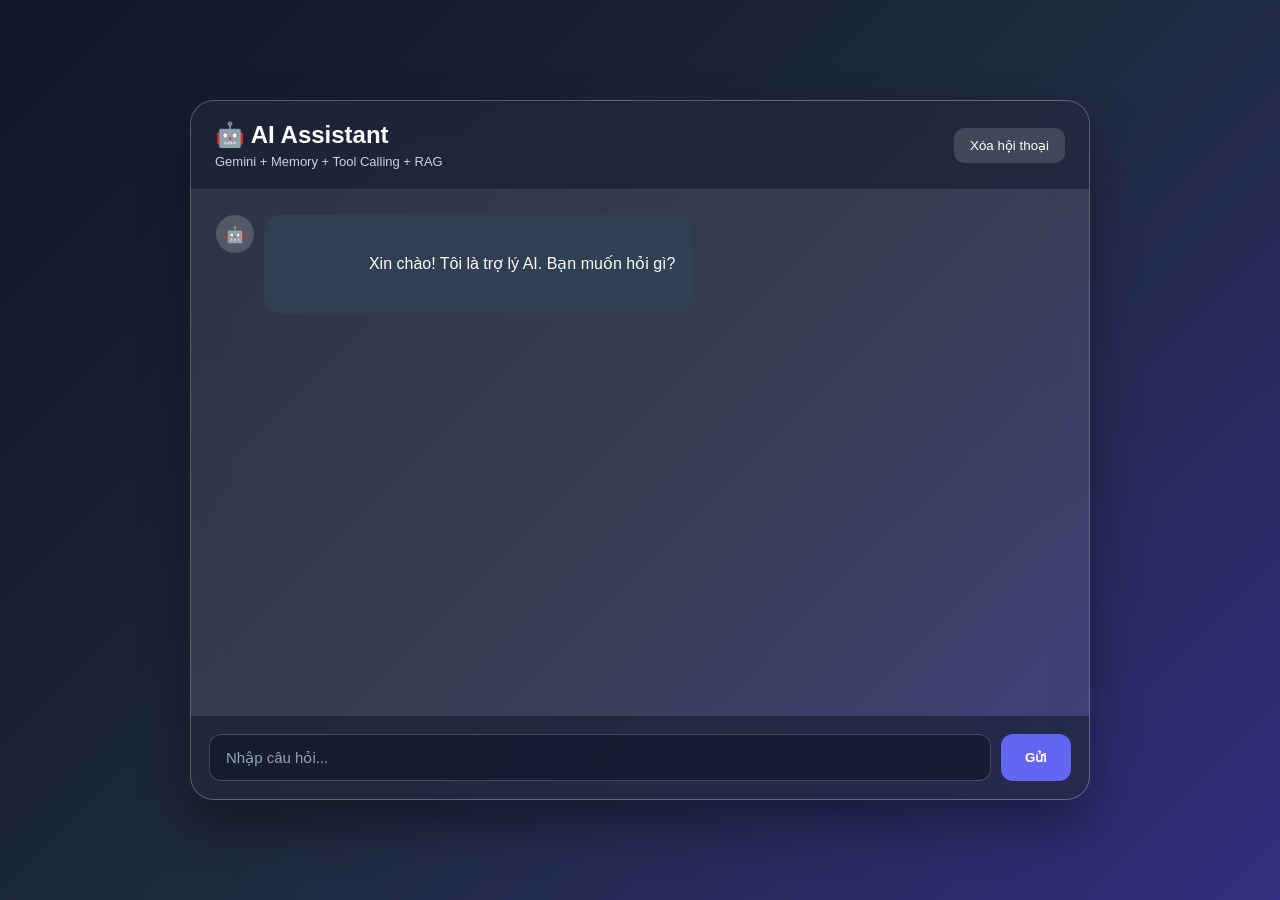
<file: frontend/index.html>
<!DOCTYPE html>
<html lang="vi">
<head>
    <meta charset="UTF-8">
    <meta name="viewport" content="width=device-width, initial-scale=1.0">
    <title>AI Assistant</title>

    <link rel="stylesheet" href="style.css">
</head>

<body>

<div class="app-container">

    <div class="chat-card">

        <div class="chat-header">
            <div>
                <h2>🤖 AI Assistant</h2>
                <p>Gemini + Memory + Tool Calling + RAG</p>
            </div>

            <button id="clearBtn">
                Xóa hội thoại
            </button>
        </div>


        <div class="chat-body" id="chatBody">

            <div class="message assistant">
                <div class="avatar">🤖</div>

                <div class="message-content">
                    Xin chào! Tôi là trợ lý AI. Bạn muốn hỏi gì?
                </div>
            </div>

        </div>


        <div class="chat-footer">

            <input
                type="text"
                id="messageInput"
                placeholder="Nhập câu hỏi..."
                autocomplete="off"
            >

            <button id="sendBtn">
                Gửi
            </button>

        </div>

    </div>

</div>

<script src="app.js"></script>

</body>
</html>
</file>
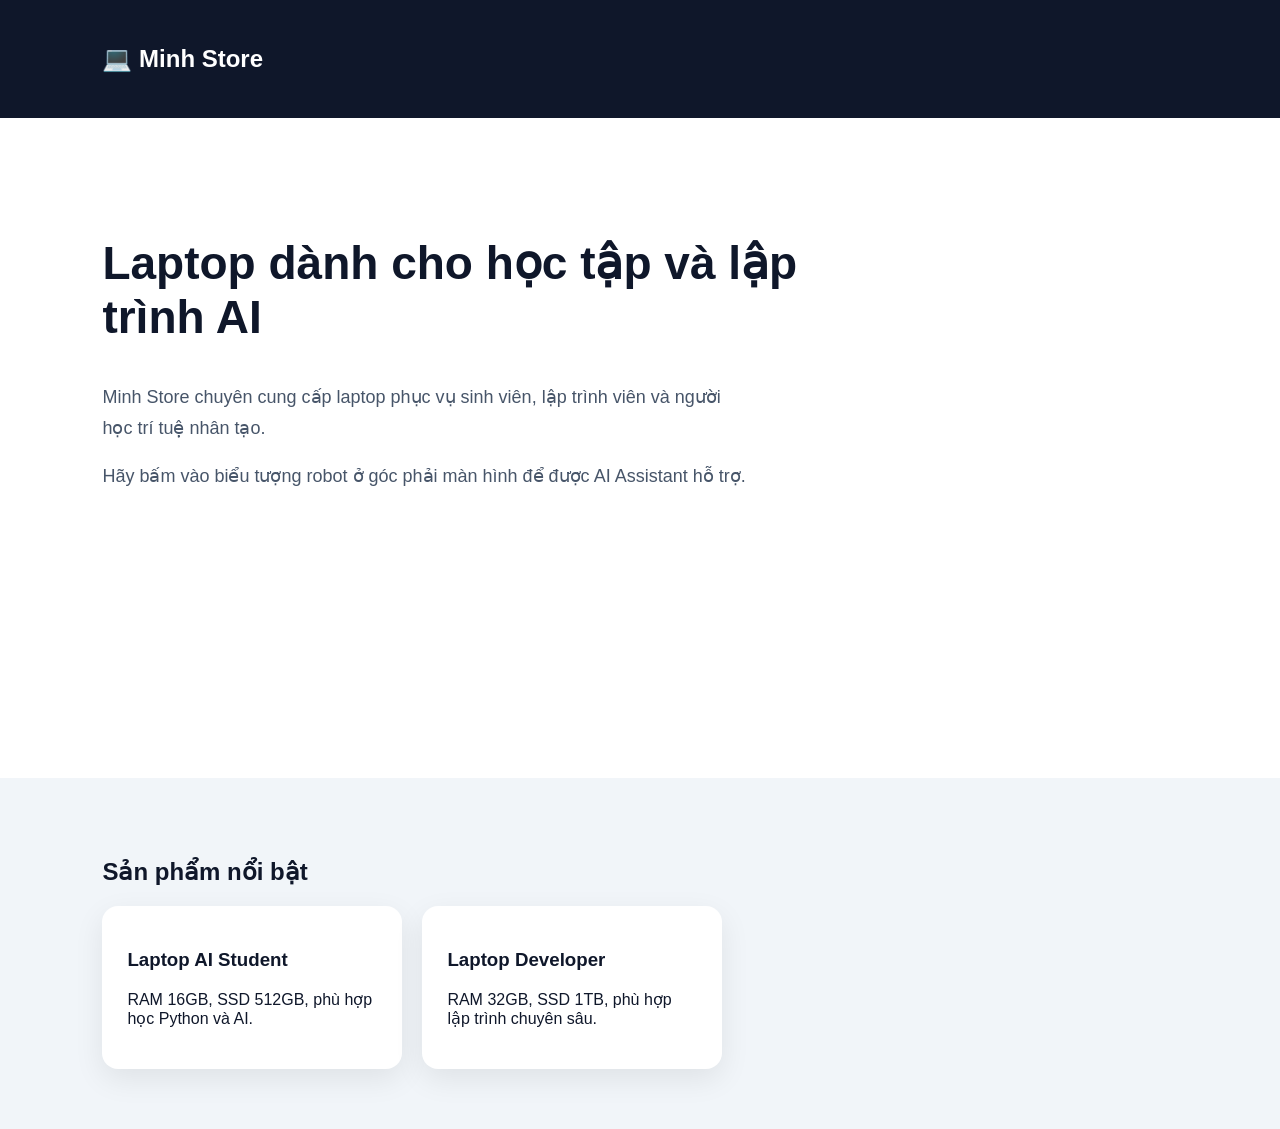
<file: embed-widget/demo_embed.html>
<!DOCTYPE html>

<html lang="vi">

<head>

    <meta charset="UTF-8">

    <meta
        name="viewport"
        content="width=device-width, initial-scale=1.0"
    >

    <title>Cửa hàng Laptop Minh Store</title>

    <style>

        body {
            margin: 0;

            font-family:
                Arial,
                Helvetica,
                sans-serif;

            background: #f1f5f9;

            color: #0f172a;
        }


        header {
            background: #0f172a;

            color: white;

            padding: 25px 8%;
        }


        .hero {
            min-height: 500px;

            padding: 80px 8%;

            background: white;
        }


        .hero h1 {
            font-size: 46px;

            max-width: 700px;
        }


        .hero p {
            font-size: 18px;

            max-width: 650px;

            line-height: 1.7;

            color: #475569;
        }


        .products {
            padding: 60px 8%;
        }


        .cards {
            display: flex;

            gap: 20px;

            flex-wrap: wrap;
        }


        .card {
            width: 250px;

            padding: 25px;

            border-radius: 16px;

            background: white;

            box-shadow:
                0 10px 30px
                rgba(0, 0, 0, 0.08);
        }

    </style>

</head>


<body>


<header>

    <h2>💻 Minh Store</h2>

</header>


<section class="hero">

    <h1>
        Laptop dành cho học tập và lập trình AI
    </h1>


    <p>
        Minh Store chuyên cung cấp laptop
        phục vụ sinh viên, lập trình viên
        và người học trí tuệ nhân tạo.
    </p>


    <p>
        Hãy bấm vào biểu tượng robot
        ở góc phải màn hình để được
        AI Assistant hỗ trợ.
    </p>

</section>


<section class="products">

    <h2>Sản phẩm nổi bật</h2>


    <div class="cards">

        <div class="card">
            <h3>Laptop AI Student</h3>

            <p>
                RAM 16GB, SSD 512GB,
                phù hợp học Python và AI.
            </p>
        </div>


        <div class="card">
            <h3>Laptop Developer</h3>

            <p>
                RAM 32GB, SSD 1TB,
                phù hợp lập trình chuyên sâu.
            </p>
        </div>

    </div>

</section>


<!-- NHÚNG AI ASSISTANT -->

<script src=" http://127.0.0.1:5000"></script>

</body>

</html>
</file>
<file: frontend/style.css>
* {
    margin: 0;
    padding: 0;
    box-sizing: border-box;
}

body {
    font-family: Arial, Helvetica, sans-serif;

    min-height: 100vh;

    display: flex;
    justify-content: center;
    align-items: center;

    background:
        linear-gradient(
            135deg,
            #0f172a,
            #1e293b,
            #312e81
        );

    padding: 20px;
}


.app-container {
    width: 100%;
    max-width: 900px;
}


.chat-card {
    width: 100%;
    height: 700px;

    display: flex;
    flex-direction: column;

    background: rgba(255, 255, 255, 0.10);

    backdrop-filter: blur(18px);

    border: 1px solid rgba(255, 255, 255, 0.20);

    border-radius: 24px;

    overflow: hidden;

    box-shadow:
        0 25px 50px rgba(0, 0, 0, 0.35);
}


.chat-header {
    display: flex;
    justify-content: space-between;
    align-items: center;

    padding: 20px 24px;

    background: rgba(15, 23, 42, 0.55);

    border-bottom:
        1px solid rgba(255, 255, 255, 0.12);
}


.chat-header h2 {
    color: white;

    margin-bottom: 5px;
}


.chat-header p {
    color: #cbd5e1;

    font-size: 13px;
}


#clearBtn {
    border: none;

    padding: 10px 16px;

    border-radius: 10px;

    background: rgba(255, 255, 255, 0.15);

    color: white;

    cursor: pointer;
}


#clearBtn:hover {
    background: rgba(255, 255, 255, 0.25);
}


.chat-body {
    flex: 1;

    overflow-y: auto;

    padding: 25px;

    display: flex;
    flex-direction: column;

    gap: 18px;
}


.message {
    display: flex;

    gap: 10px;

    max-width: 80%;
}


.message.user {
    align-self: flex-end;

    flex-direction: row-reverse;
}


.avatar {
    width: 38px;
    height: 38px;

    min-width: 38px;

    display: flex;
    justify-content: center;
    align-items: center;

    background: rgba(255, 255, 255, 0.18);

    border-radius: 50%;
}


.message-content {
    padding: 13px 16px;

    border-radius: 16px;

    line-height: 1.5;

    color: white;

    background: rgba(51, 65, 85, 0.85);

    white-space: pre-wrap;
}


.message.user .message-content {
    background: #4f46e5;
}


.chat-footer {
    display: flex;

    gap: 10px;

    padding: 18px;

    background: rgba(15, 23, 42, 0.55);

    border-top:
        1px solid rgba(255, 255, 255, 0.12);
}


#messageInput {
    flex: 1;

    padding: 14px 16px;

    border: 1px solid rgba(255, 255, 255, 0.20);

    border-radius: 12px;

    outline: none;

    background: rgba(15, 23, 42, 0.65);

    color: white;

    font-size: 15px;
}


#messageInput::placeholder {
    color: #94a3b8;
}


#sendBtn {
    padding: 14px 24px;

    border: none;

    border-radius: 12px;

    background: #6366f1;

    color: white;

    font-weight: bold;

    cursor: pointer;
}


#sendBtn:hover {
    background: #4f46e5;
}


#sendBtn:disabled {
    opacity: 0.6;

    cursor: not-allowed;
}


@media (max-width: 700px) {

    .chat-card {
        height: 90vh;
    }

    .message {
        max-width: 92%;
    }

    .chat-header p {
        display: none;
    }

}
</file>
